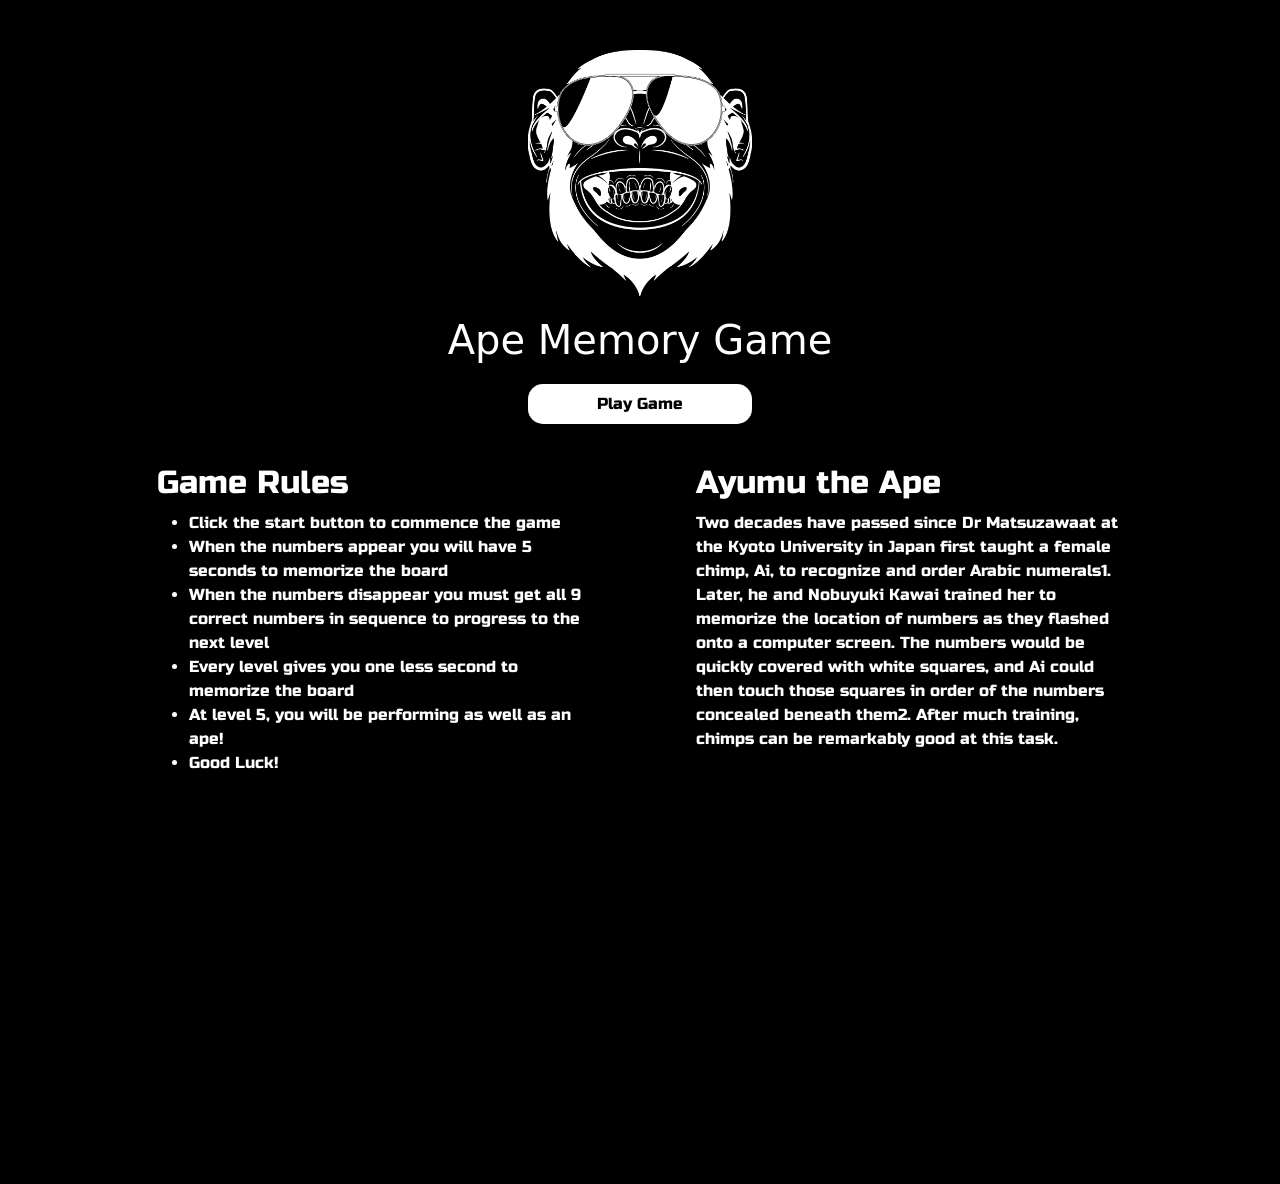
<file: index.html>
<!DOCTYPE html>
<html lang="en-us">
   <head>
      <meta charset="UTF-8">
      <meta name="viewport" content="width=device-width, initial-scale=1.0">
      <meta http-equiv="X-UA-Compatible" content="ie=edge">
      <link rel="stylesheet" href="https://use.fontawesome.com/releases/v5.6.3/css/all.css"
         integrity="sha384-UHRtZLI+pbxtHCWp1t77Bi1L4ZtiqrqD80Kn4Z8NTSRyMA2Fd33n5dQ8lWUE00s/" crossorigin="anonymous" />
      <!-- CSS only -->
      <link href="https://cdn.jsdelivr.net/npm/bootstrap@5.0.0-beta1/dist/css/bootstrap.min.css" rel="stylesheet"
         integrity="sha384-giJF6kkoqNQ00vy+HMDP7azOuL0xtbfIcaT9wjKHr8RbDVddVHyTfAAsrekwKmP1" crossorigin="anonymous">
      <link rel="stylesheet" href="assets/css/style.css">
      <title>Ape Brain</title>
   </head>
   <body id="index-body">

<div class="jumbotron">
  <div class="container text-center">
      <img src="assets/images/ape.png">
    <h1>Ape Memory Game</h1>      
    <p><a href="game.html">Play Game</a></p>
  </div>
</div>
       
       
       
       
       <div class="index-main container-fluid text-center"> 
           
           <div class="col-10 col-offset-1 col-md-4 order-md-1   index-main-text "> 
      <h2>Game Rules</h2>
      <ul>
        <li>Click the start button to commence the game</li>
        <li>When the numbers appear you will have 5 seconds to memorize the board</li>
        <li>When the numbers disappear you must get all 9 correct numbers in sequence to progress to the next level</li>
        <li>Every level gives you one less second to memorize the board</li>
        <li>At level 5, you will be performing as well as an ape!</li>
        <li>Good Luck!</li>
          
          
      </ul>
        
    </div>
           
           
           
  
    <div class="col-10 col-order-1 col-md-4 offset-md-1  index-main-text"> 
      <h2>Ayumu the Ape</h2>
      <p>Two decades have passed since Dr Matsuzawaat at the Kyoto University in Japan first taught a female chimp, Ai, to recognize and order Arabic numerals1. Later, he and Nobuyuki Kawai trained her to memorize the location of numbers as they flashed onto a computer screen. The numbers would be quickly covered with white squares, and Ai could then touch those squares in order of the numbers concealed beneath them2. After much training, chimps can be remarkably good at this task.</p>
        <br>
    </div>
           
           
           
           <div class="col-12  video">
             <iframe width="500px" height="355"
src="https://https://www.youtube.com/embed/dtUTb8ME">
</iframe>
           </div>
    
  </div>


    

     <!-- JavaScript Bundle with Popper -->
      <script src="https://cdn.jsdelivr.net/npm/bootstrap@5.0.0-beta1/dist/js/bootstrap.bundle.min.js"
         integrity="sha384-ygbV9kiqUc6oa4msXn9868pTtWMgiQaeYH7/t7LECLbyPA2x65Kgf80OJFdroafW"
         crossorigin="anonymous"></script>
      <script src="assets/js/script.js"></script>
   </body>
</html>
</file>
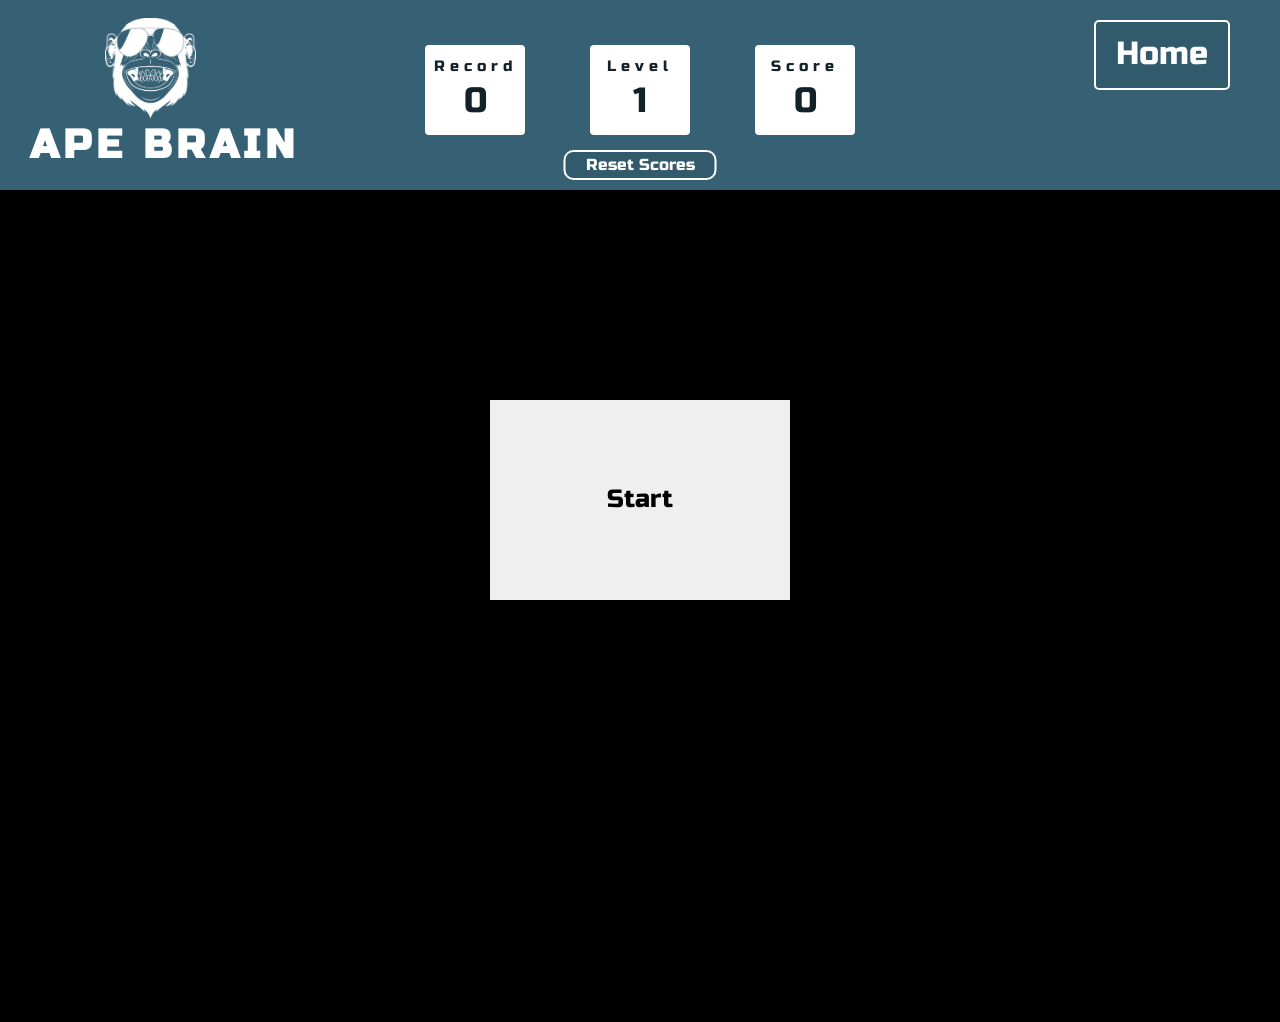
<file: game.html>
<!DOCTYPE html>
<html lang="en-us">
   <head>
      <meta charset="UTF-8">
      <meta name="viewport" content="width=device-width, initial-scale=1.0">
      <meta http-equiv="X-UA-Compatible" content="ie=edge">
      <link rel="stylesheet" href="https://use.fontawesome.com/releases/v5.6.3/css/all.css"
         integrity="sha384-UHRtZLI+pbxtHCWp1t77Bi1L4ZtiqrqD80Kn4Z8NTSRyMA2Fd33n5dQ8lWUE00s/" crossorigin="anonymous" />
      <!-- CSS only -->
      <link href="https://cdn.jsdelivr.net/npm/bootstrap@5.0.0-beta1/dist/css/bootstrap.min.css" rel="stylesheet"
         integrity="sha384-giJF6kkoqNQ00vy+HMDP7azOuL0xtbfIcaT9wjKHr8RbDVddVHyTfAAsrekwKmP1" crossorigin="anonymous">
      <link rel="stylesheet" href="assets/css/style.css">
      <title>Ape Brain</title>
   </head>
   <body id="game-body">
      <header>
         <div id="game-hub">
            <div id="logo-circle"></div>
            <h1><a href="index.html">APE BRAIN</a></h1>
        
         <div id="score-wrap">
             <div id="record-holderEl" class="score-circle">
               <h2 id="record-h2">Record</h2>
               <p id="record">0</p>
            </div>
             
             <div id="level-holderEl" class="score-circle">
               <h2>Level</h2>
               <p id="level">0</p>
            </div> 
             
             <div id="score-holderEl" class="score-circle">
               <h2>Score</h2>
               <p id="score">0</p>
            </div>
             
             
         </div>
             
             <div id="info-page" class="score-circle">
               <h2><a href="index.html">Home<br><br><span><i class="fas fa-backward"></i></span></a></h2>
              
            </div>
             
              </div>
      </header>
       <button id="reset-button">Reset Scores
       </button>
      <button id="start-button">Start
       </button>
      <div class="container-fluid" id="game-area">
         <div class="" id="box-container">
         </div>
      </div>
       
       
      <!-- JavaScript Bundle with Popper -->
      <script src="https://cdn.jsdelivr.net/npm/bootstrap@5.0.0-beta1/dist/js/bootstrap.bundle.min.js"
         integrity="sha384-ygbV9kiqUc6oa4msXn9868pTtWMgiQaeYH7/t7LECLbyPA2x65Kgf80OJFdroafW"
         crossorigin="anonymous"></script>
      <script src="assets/js/script.js"></script>
   </body>
</html>
</file>
<file: assets/css/style.css>
@import url('https://fonts.googleapis.com/css2?family=Bungee+Outline&family=Russo+One&display=swap');
* {
	padding: 0;
	margin: 0;
	border: 0;
}

body {
	background-color: black
}

/* Start page starts here */

.jumbotron{
    margin-top: 50px;
}

a{
    text-decoration: none;
    color: white;
}

a:hover{
    color: #A5C7D9;
}

.jumbotron p {
  background-color: white;
    width: 20%;
    margin: 0 auto;
    margin-top: 20px;
    height: 40px;
    line-height: 2.5;
    border-radius: 15px;
    margin-bottom: 40px;
    
}

.jumbotron a {
    text-decoration: none;
      color: black;
}


.jumbotron img{
    margin-top: 20px;
    width: 20%;
    margin: 0 auto;
    display: block;
    margin-bottom: 20px;
    
}

.index-main-text{
    display: inline-block;
}

.jumbotron p{
    color: white;
    font-family: 'Russo One', sans-serif;
    
}

.index-main-text{
font-family: 'Russo One', sans-serif;
     margin-bottom: 30px;
}
.index-main-text p, ul{
    color: white;
    text-align: left;
   margin-bottom: 0;
    
}

.index-main-text h2{
    color: white;
    text-align: left;
   
}

.video{
 display: inline-block;
 float: right;
}





/* Game hub section starts here */

#game-hub {
	width: 100vw;
	height: 190px;
	background-color: #366175;
	display: inline-block;
}

#logo-circle {
	position: absolute;
	width: 150px;
	height: 100px;
	margin-top: 2vh;
	margin-left: 75px;
	border-style: solid;
	border-radius: 75px;
	background-color: #34a0d3;
	text-align: center;
	align-items: center;
	justify-content: center;
	background-image: url(../images/ape.png);
	background-position: center;
	background-repeat: no-repeat;
	background-size: contain;
	background-color: rgba(255, 255, 255, 0);
}

h1{
    color: white;
}

#game-body h1 {
	position: absolute;
	top: 125px;
	display: inline-block;
	margin-left: 30px;
	color: #ffffff;
	font-size: 40px;
	font-family: 'Hanalei Fill', cursive;
	font-family: 'Bungee Outline', cursive;
	font-family: 'Russo One', sans-serif;
	line-height: 40px;
	letter-spacing: 5px;
	font-weight: 800;
}

#score-wrap {
    
    position: absolute;
  
	left: 50%;
	font-family: 'Russo One', sans-serif;
	transform: translate(-50%, 0%);
	height: 14vh;
	margin-top: 5vh;
	display: inline-block;
	
	line-height: 1.1;
	margin-right: 30px;
    top: 0px;
}

.score-circle {
	display: inline-block;
	color: white;
	width: 100px;
	height: 90px;
	border-style: solid;
	border-radius: 4px;
	background-color: #34a0d3;
	text-align: center;
	margin-right: 30px;
	margin-left: 30px;
	color: #132229;
	background-color: white;
}

#info-page {
	    position: absolute;
		top: 20px;
		width: auto;
		height: 70px;
		right: 20px;
        border-style: solid;
		border-color: white;
        border-width: 2px;
        border-radius: 5px;
        padding: 0 20px;
		background-color: rgba(0, 0, 0, 0.07);
		color: white;
	}

	#info-page a {	
        line-height: 2;
		text-decoration: none;
		color: white;
        font-family: 'Russo One', sans-serif;
	}


#info-page span{
    display: none;
    
    
}

#reset-button{
     position: absolute;
		top: 150px;
		width: auto;
		height: 30px;
		
        border-style: solid;
		border-color: white;
        border-width: 2px;
        border-radius: 10px;
        
        padding: 0 20px;
		background-color: rgba(0, 0, 0, 0.07);
		color: white;
    
    left: 50%;
	font-family: 'Russo One', sans-serif;
	transform: translate(-50%, 0%);
    
    
}





#score-wrap h2 {
	font-size: 15px;
	letter-spacing: 5px;
	position: relative;
	top: 15px;
	font-family: 'Russo One', sans-serif;
	line-height: 0.8;
}

#score-wrap p {
	position: relative;
	top: 17px;
	font-family: 'Russo One', sans-serif;
	font-size: 35px;
}

#start-button {
	z-index: 2;
	position: absolute;
	width: 300px;
	height: 200px;
	font-size: 25px;
	top: 50%;
	left: 50%;
	font-family: 'Russo One', sans-serif;
	transform: translate(-50%, -25%);
}


#start-button:focus {
	outline: 0;
	outline: none;
}


/* Game section starts here */

.col {
	width: 10vw;
	height: 10vw;
	max-height: 150px;
	margin: 2vw 5vw;
	display: inline-flex;
}

.container-fluid {
	height: 80vh;
	padding: 0;
}

#box-container {
	width: 60vw;
	margin-top: calc(310px - 16vw);
	margin-left: 20vw;
	height: 80vh;
}

.box {
	width: 100%;
	max-width: 150px;
	max-height: 150px;
	height: 100%;
	border-radius: 5px;
	background-color: white;
}

.box-text {
	position: relative;
	top: 50%;
	transform: translate(0%, -50%);
	color: black;
	text-align: center;
	font-size: 30px;
	font-family: 'Russo One', sans-serif;
}

@media screen and (max-width: 1199px) {
    
    
    #game-hub {
	width: 100vw;
	height: 15vh;
	background-color: #366175;
	display: inline-block;
}

#logo-circle {
	position: absolute;
	width: 80px;
	height: 80px;
	margin-top: 1vh;
	margin-left: 90px;
}


#game-body h1 {
	top: 10vh;
	font-size: 30px;
	
}



	#score-wrap {
		height: 10vh;
		margin-top: 1vh;
		display: block;
		line-height: 1.1;
		margin-right: 30px;
        left: 51%;
	}
	.score-circle {
		position: relative;
		top: 20%;
		height: 80px;
		margin-right: 1vw;
		margin-left: 1vw;
	}
	#score-wrap h2 {
		font-size: 12px;
	}
	#score-wrap p {
		top: 12px;
		font-size: 40px;
	}
    
    
    #info-page {
	   
		top: 5vh;
		height: 50px;
		
        
		
	}

	#info-page a {	
        line-height: 2;
		text-decoration: none;
        font-size: 20px;
		
	}
#info-page span{
    display: none;
    
    
}
    
    
    #reset-button{
     position: absolute;
		top: 153px;
		width: auto;
		height: 28px;
		font-size: 15px;
        border-style: solid;
		border-color: white;
        border-width: 2px;
        border-radius: 10px;
        
        padding: 0 20px;
		background-color: rgba(0, 0, 0, 0.07);
		color: white;
    
    left: 50%;
	font-family: 'Russo One', sans-serif;
	transform: translate(-44%, 0%);
    
    
}
}

@media screen and (max-width: 991px) {
    
    
    
 

#logo-circle {
	position: absolute;
	width:50px;
	height: 50px;
	margin-top: 3vh;
	margin-left: 80px;
}


#game-body h1 {
	top: 10vh;
	font-size: 20px;
	
}


    
    .score-circle {
		top: 20%;
		height: 60px;
        width: 60px;
		margin-right: 5px;
		margin-left: 5px;
	}
    
    #score-wrap h2 {
        top: 8px;
        letter-spacing: 3px;
		font-size: 10px;
	}
	#score-wrap p {
		top: 5px;
		font-size: 30px;
	}
        
}






@media screen and (max-width: 690px) {
    /* Start page starts here */

.jumbotron{
    margin-top: 30px;
}
    
    .jumbotron h1{
        width: 100%;
    margin-top: 30px;
}
 
.jumbotron p{
   width: 40%;
    height: 50px;
    line-height: 3;
    margin-top: 30px;
    margin-bottom: 50px;
}

.jumbotron a {
    text-decoration: none;
      color: black;
}

    





.index-main-text h2{
    text-align: center;
}

    
	#game-hub {
		width: 100vw;
		height: 20vh;
		background-color: rgba(54, 97, 117, 0);
		display: inline-block;
	}
    
	#logo-circle {
		width: 100%;
		height: 100px;
		margin-top: 2vh;
		border-radius: 0px;
		background-color: rgba(255, 255, 255, 0);
		position: absolute;
        margin-left: 0;
	}
	#game-body h1 {
		top: 15vh;
		width: 100%;
        margin-left: 0;
        margin-top: 20px;
		text-align: center;
		font-size: 35px;
        
	}
	#record-holderEl {
		position: absolute;
		top: 1vh;
		right: 0vw;
		transform: translate(0%, -22vh);
		width: 15vh;
		height: 13vh;
		line-height: 1.6;
		background-color: rgba(240, 248, 255, 0);
		color: white;
        
	}
	#info-page {
		position: absolute;
		top: 2vh;
		left: 0vw;
        border: none;
		width: 30%;
		height: 60px;
	}
	#info-page a {
		text-decoration: none;
		color: white;
        top: 2vh;
        font-size: 15px;
	}
	#record-holderEl p {
		top: 50%;
        right: 
	}
	#score-wrap {
		width: 100%;
        max-width: 100%!important;
		top: 22vh;
        margin: 0;
		
	}
	.score-circle {
       
		width: 49%;
		height: 10vh;
		border-style: solid;
		border-radius: 0px;
		border-width: 2px;
		border-color: black;
		background-color: #34a0d3;
		margin-right: 0% !important;
		margin-left: 0%!important;
		background-color: white;
	}
	#score-wrap h2 {
		top: 20%;
		transform: translate(0%, -50%);
		line-height: 1;
	}
	#score-wrap p {
		position: relative;
		top: 38%;
		transform: translate(0%, -50%);
		font-size: 10vw;
	}
	#start-button {
		width: 60vw;
		height: 60vw;
		border-radius: 30vw;
		font-size: 5vw;
		top: 55vh;
		background-color: white;
	}
	/* Game section starts here */
	.col {
		width: 33.3vw;
		height: 33.3vw;
		margin: 0;
	}
	#box-container {
		width: 100%;
		height: auto;
		margin-top: 0;
		margin-left: 0;
		margin-bottom: 0;
	}
	#game-area {
		height: auto;
		position: absolute;
		bottom: 0;
	}
	.box {
		border-style: solid;
		border-radius: 0px;
		border-width: 1vw;
		border-top-width: 0px;
		border-color: black;
		border-radius: 5px;
		background-color: white;
	}
    
        #reset-button{
        position: absolute;
		top: 35vh;
		width: auto;
		height: 28px;
		font-size: 15px;
        border-style: solid;
		border-color: white;
        border-width: 2px;
        border-radius: 10px;
        
        padding: 0 20px;
		background-color: rgba(0, 0, 0, 0.07);
		color: white;
    
    left: 50%;
	font-family: 'Russo One', sans-serif;
	transform: translate(-50%, 0%);
    
    
}
    
}
</file>
